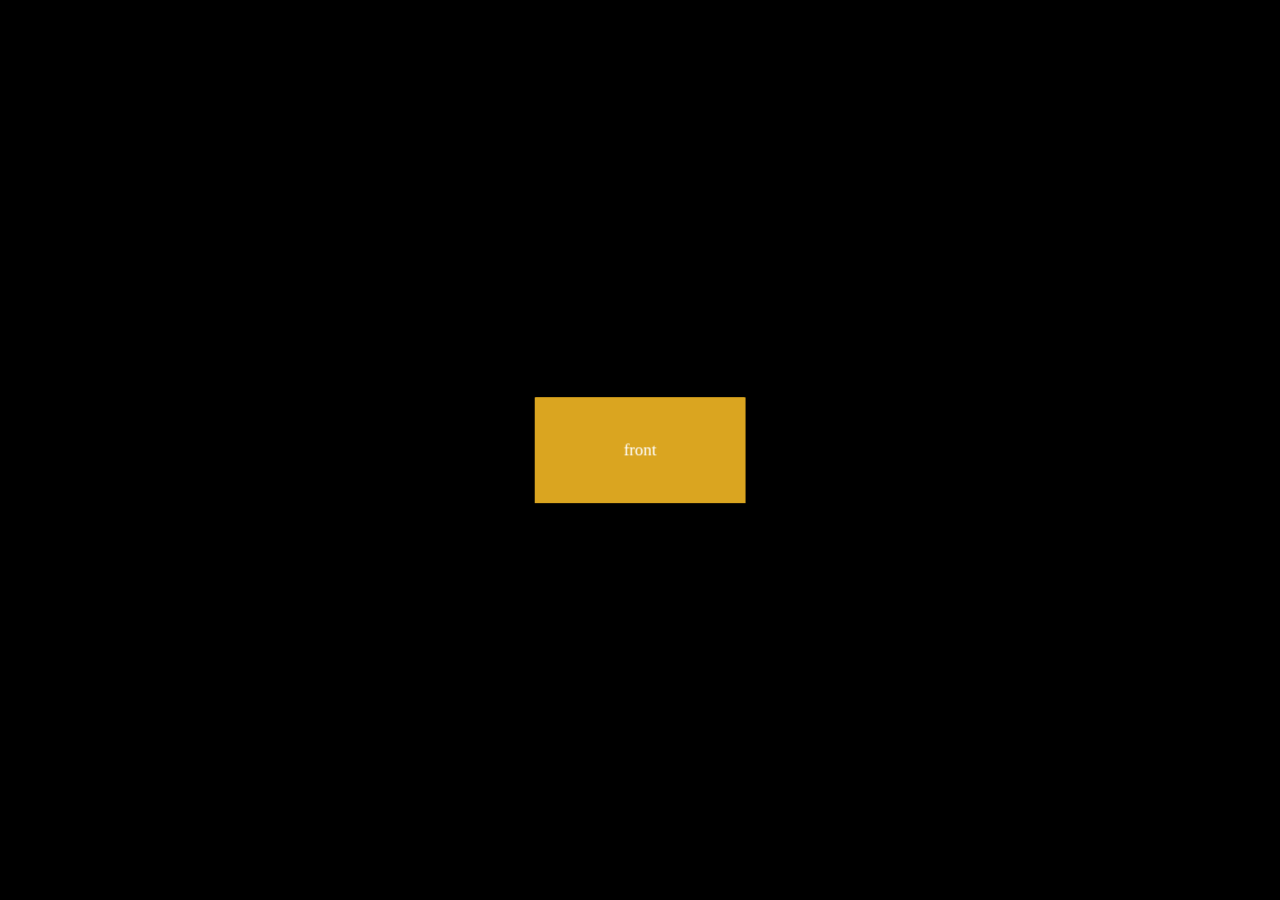
<file: 3D Flip Button/index.html>
<!DOCTYPE html>
<html lang="ko">
<head>
  <meta charset="UTF-8">
  <meta http-equiv="X-UA-Compatible" content="IE=edge">
  <meta name="viewport" content="width=device-width, initial-scale=1.0">
  <title>3D Filp Button</title>
  <link rel="stylesheet" href="style.css">
</head>
<body>
  
  <div class="container">
    <div class="flip-btn">
      <div class="front">front</div>
      <div class="back">back</div>
    </div>
  </div>
  
</body>
</html>
</file>
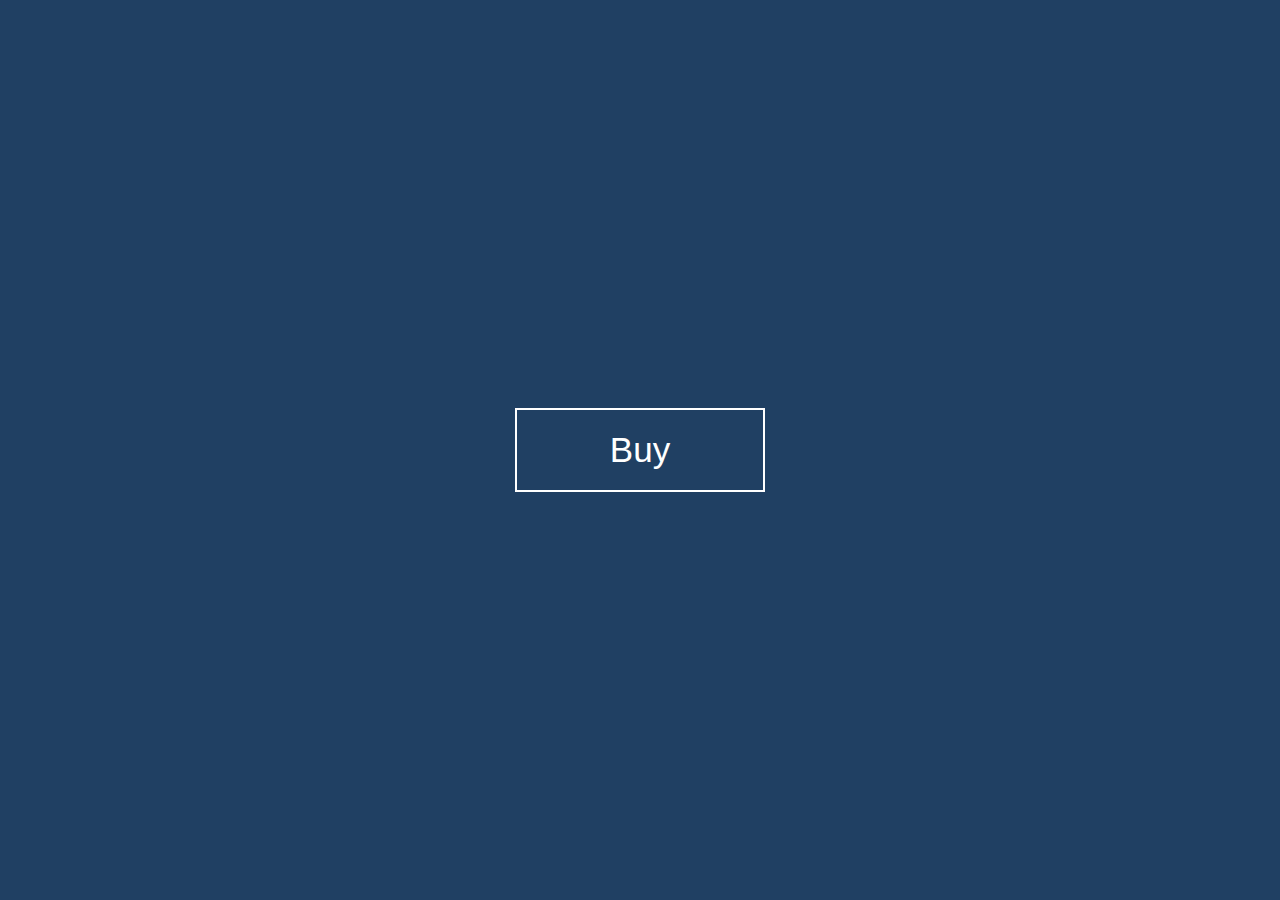
<file: Button Design UI/index.html>
<!DOCTYPE html>
<html lang="ko">
<head>
  <meta charset="UTF-8">
  <meta http-equiv="X-UA-Compatible" content="IE=edge">
  <meta name="viewport" content="width=device-width, initial-scale=1.0">
  <link rel="stylesheet" href="style.css">
  <title>Button Design UI</title>
</head>
<body>
  <button class="btn btn-swap">
    Buy <span>Sold Out</span>
  </button>
</body>
</html>
</file>
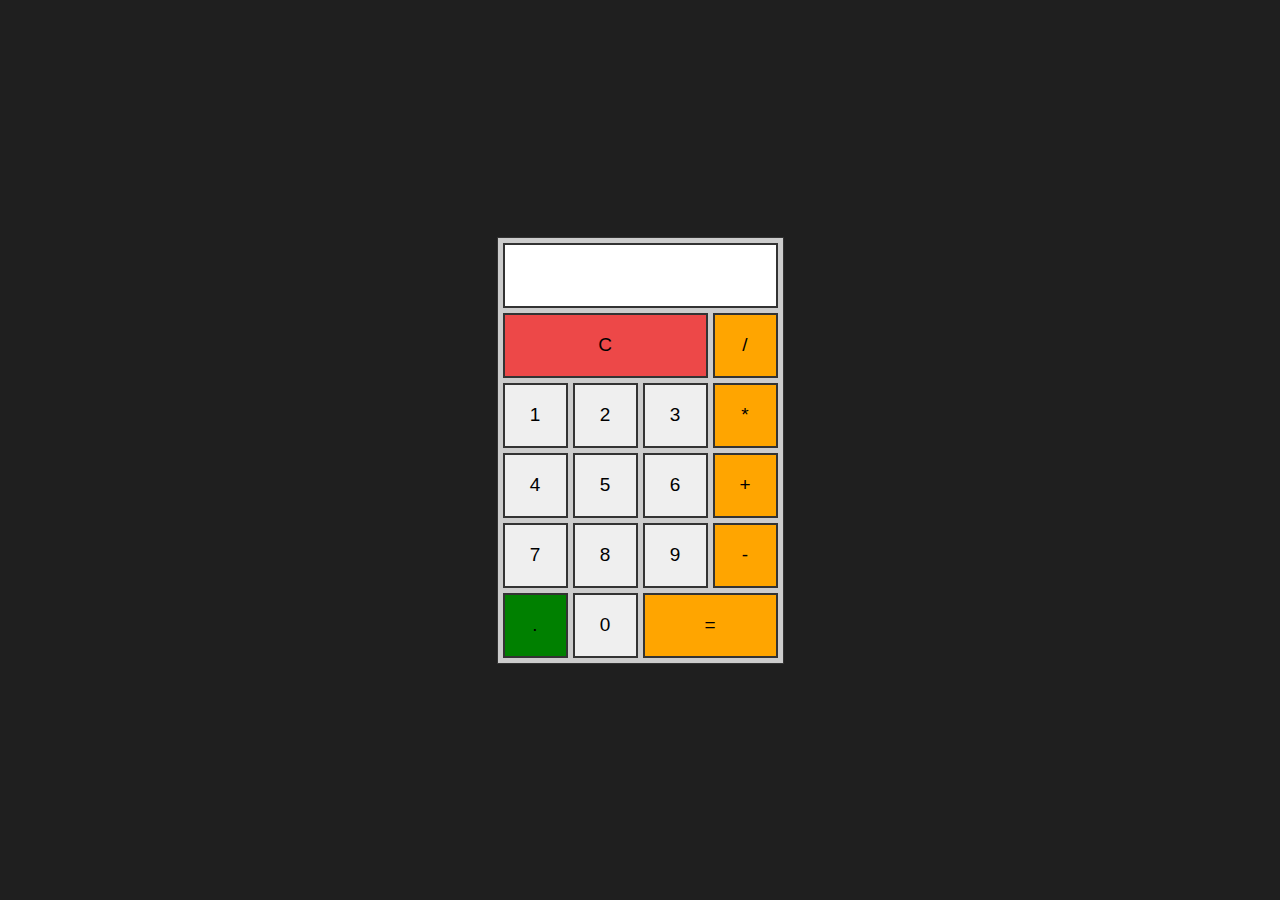
<file: Calculator/index.html>
<!DOCTYPE html>
<html lang="ko">
<head>
  <meta charset="UTF-8">
  <meta http-equiv="X-UA-Compatible" content="IE=edge">
  <meta name="viewport" content="width=device-width, initial-scale=1.0">
  <link rel="stylesheet" href="style.css">
  <title>Calculator</title>
</head>
<body>

  <div class="calculator">
    <form name="forms">
      <input type="text" name="output" readonly/>
      <input type="button" class="clear" value="C" onclick="document.forms.output.value = '' ">
      <input type="button" class="operator" value="/" onclick="document.forms.output.value += '/' ">
      <input type="button" value="1" onclick="document.forms.output.value += '1' ">
      <input type="button" value="2" onclick="document.forms.output.value += '2' ">
      <input type="button" value="3" onclick="document.forms.output.value += '3' ">
      <input type="button" class="operator" value="*" onclick="document.forms.output.value += '*' ">
      <input type="button" value="4" onclick="document.forms.output.value += '4' ">
      <input type="button" value="5" onclick="document.forms.output.value += '5' ">
      <input type="button" value="6" onclick="document.forms.output.value += '6' ">
      <input type="button" class="operator" value="+" onclick="document.forms.output.value += '+' ">
      <input type="button" value="7" onclick="document.forms.output.value += '7' ">
      <input type="button" value="8" onclick="document.forms.output.value += '8' ">
      <input type="button" value="9" onclick="document.forms.output.value += '9' ">
      <input type="button" class="operator" value="-" onclick="document.forms.output.value += '-' ">
      <input type="button" class="dot" value="." onclick="document.forms.output.value += '.' ">
      <input type="button" value="0" onclick="document.forms.output.value += '0' ">
      <input type="button" class="operator result" value="=" onclick="document.forms.output.value=eval(document.forms.output.value)">
    </form>
  </div>

</body>
</html>
</file>
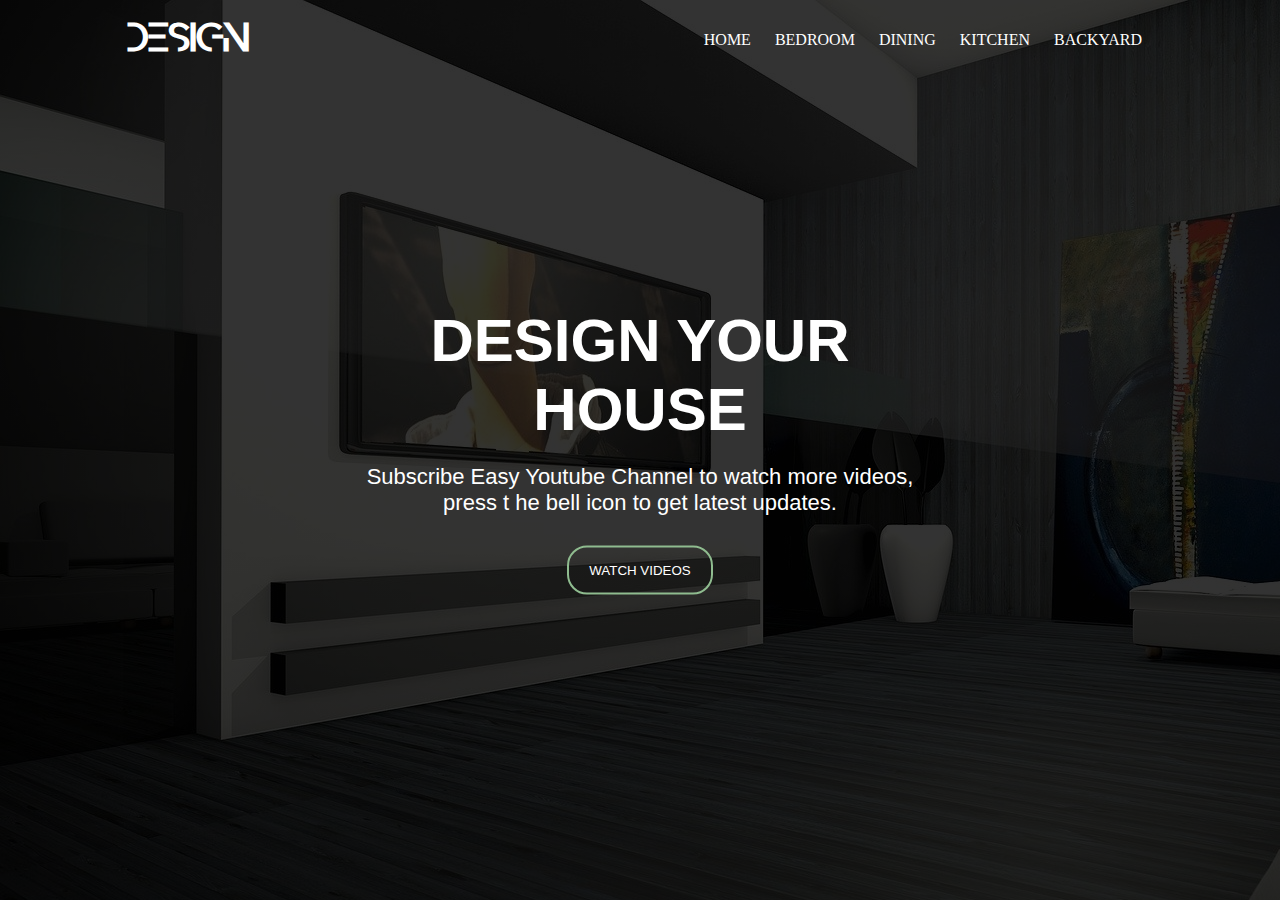
<file: Simple Web Page/index.html>
<!DOCTYPE html>
<html lang="ko">
<head>
  <meta charset="UTF-8">
  <meta http-equiv="X-UA-Compatible" content="IE=edge">
  <meta name="viewport" content="width=device-width, initial-scale=1.0">
  <link rel="stylesheet" href="style.css">
  <title>Document</title>
</head>
<body>
  <div class="container">
    <div class="header">
      
      <h1><a href="#">DESIGN</a></h1>

      <div class="nav">
        <ul>
          <li><a href="#">HOME</a></li>
          <li><a href="#">BEDROOM</a></li>
          <li><a href="#">DINING</a></li>
          <li><a href="#">KITCHEN</a></li>
          <li><a href="#">BACKYARD</a></li>
        </ul>
      </div>

    </div>

    <div class="hero">
      <h2>DESIGN YOUR HOUSE</h2>
      <p>Subscribe Easy Youtube Channel to watch more videos,<br>press t he bell icon to get latest updates.</p>
      <button>WATCH VIDEOS</button>
    </div>

  </div>
</body>
</html>
</file>
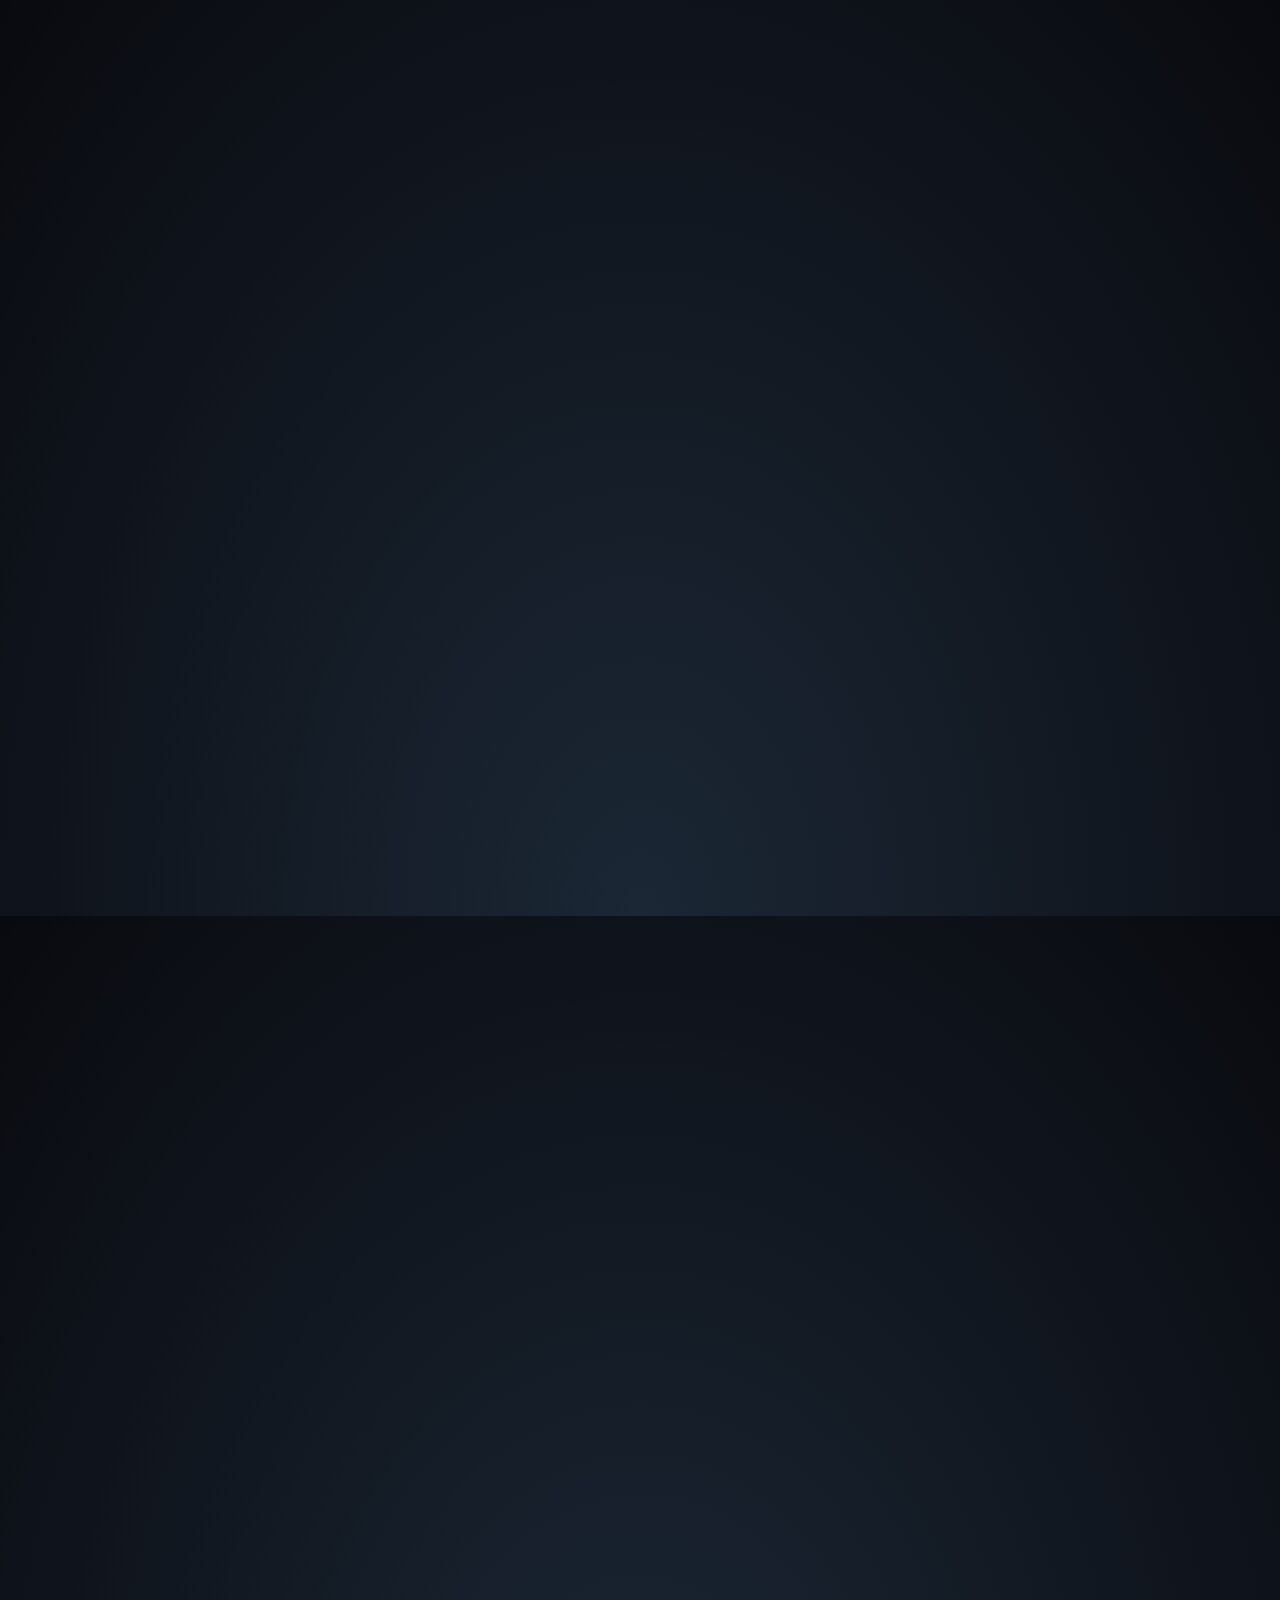
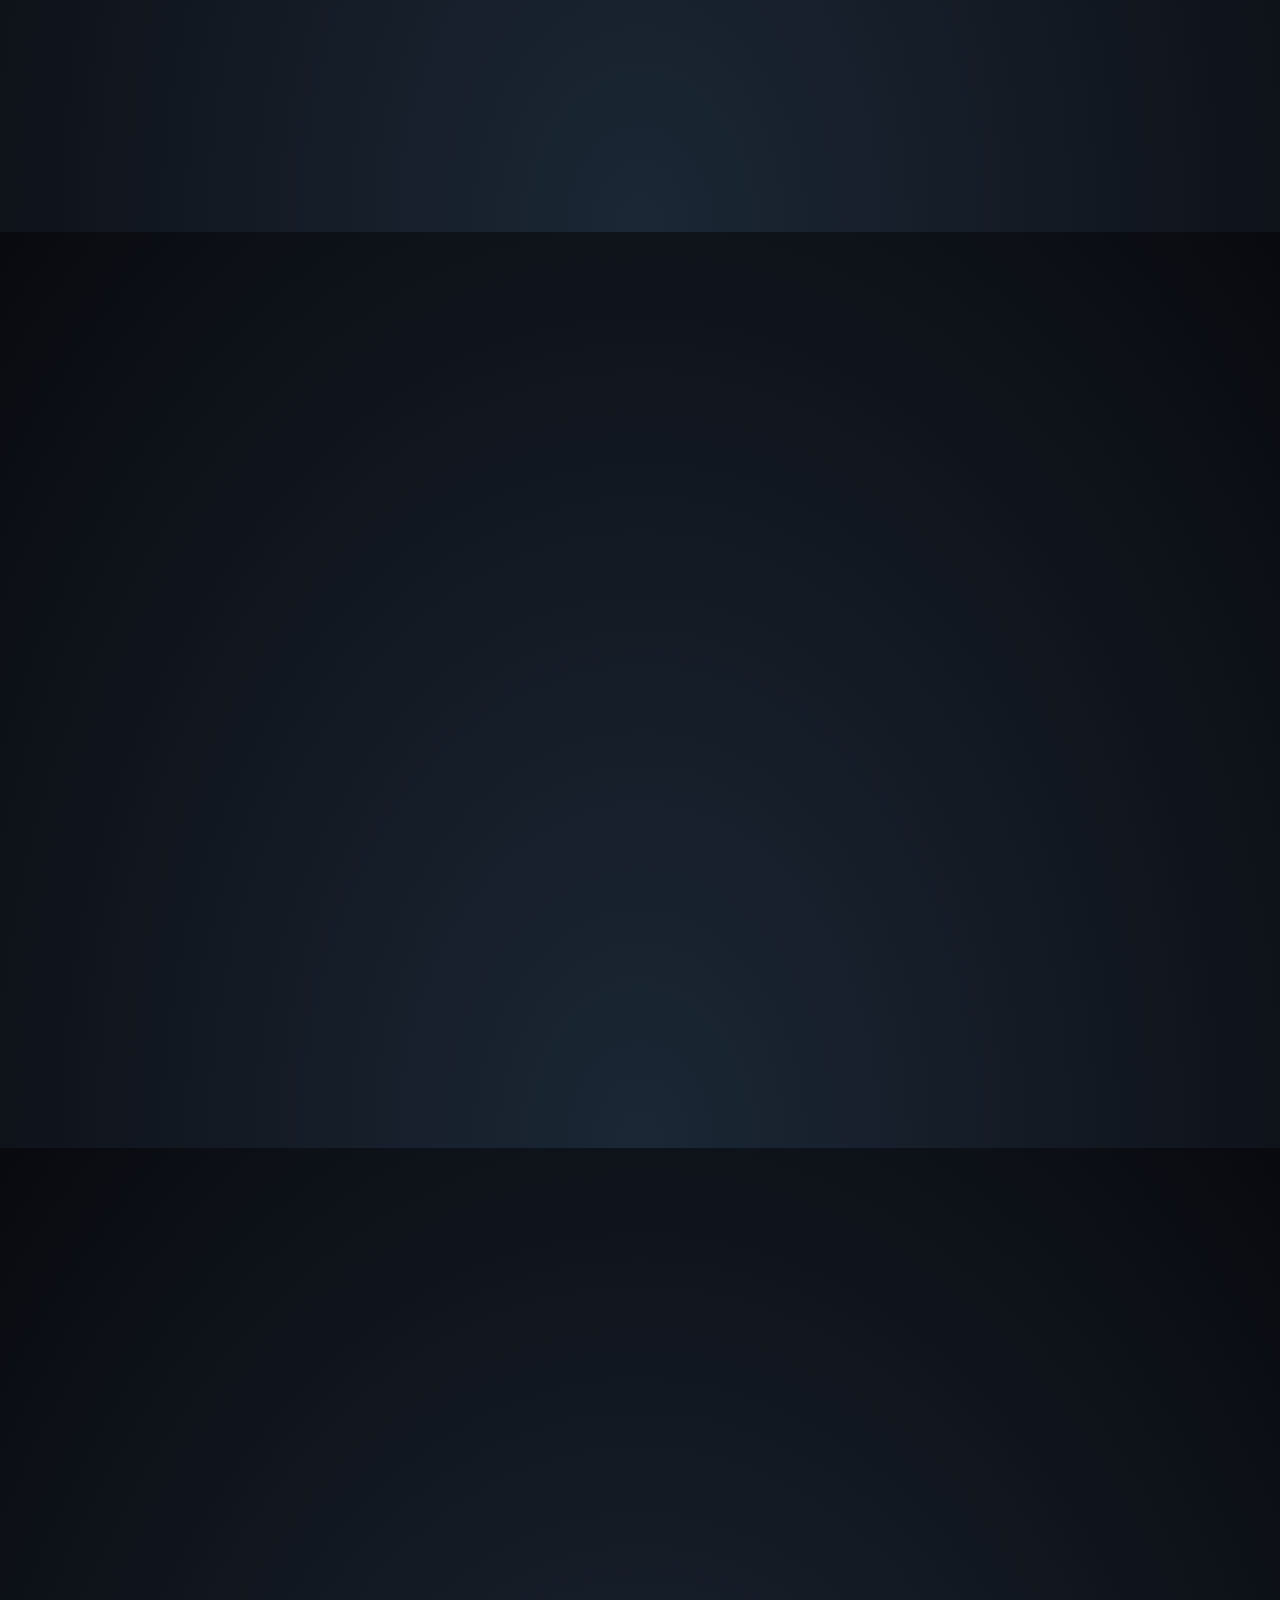
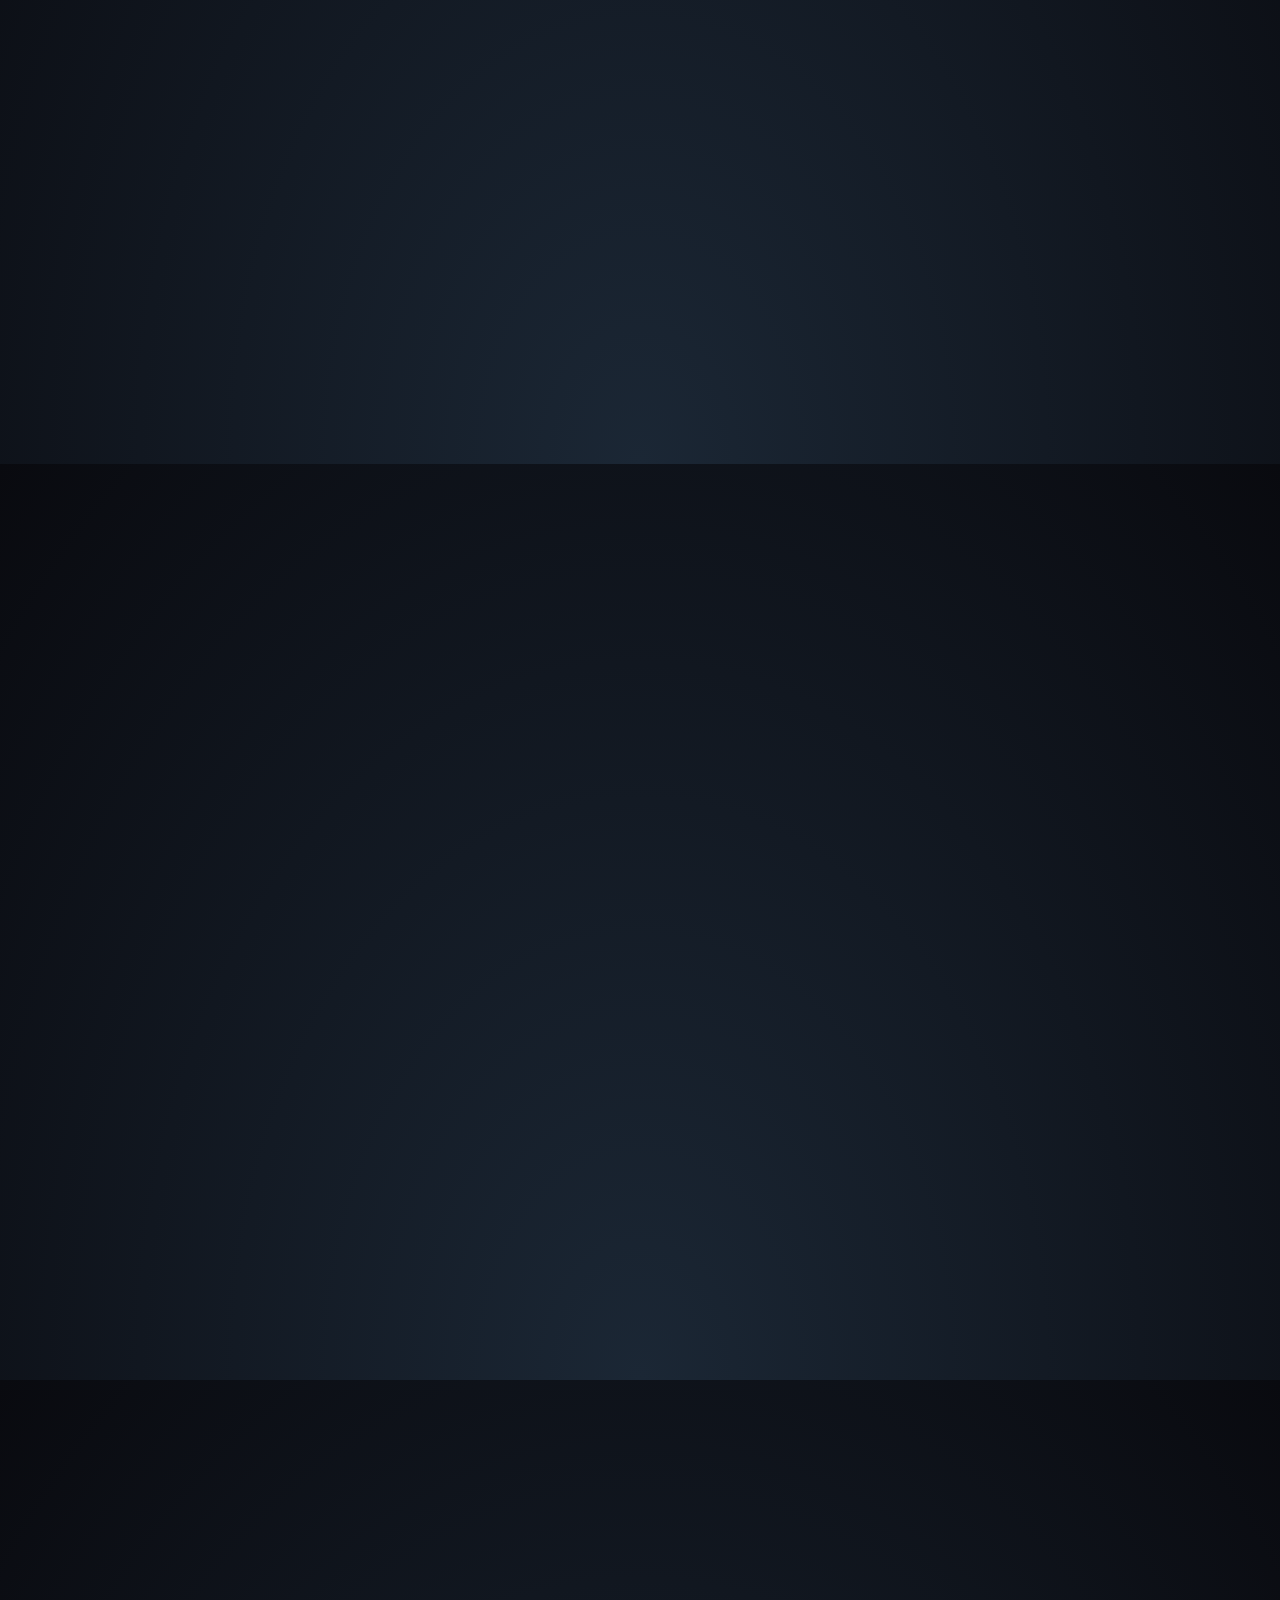
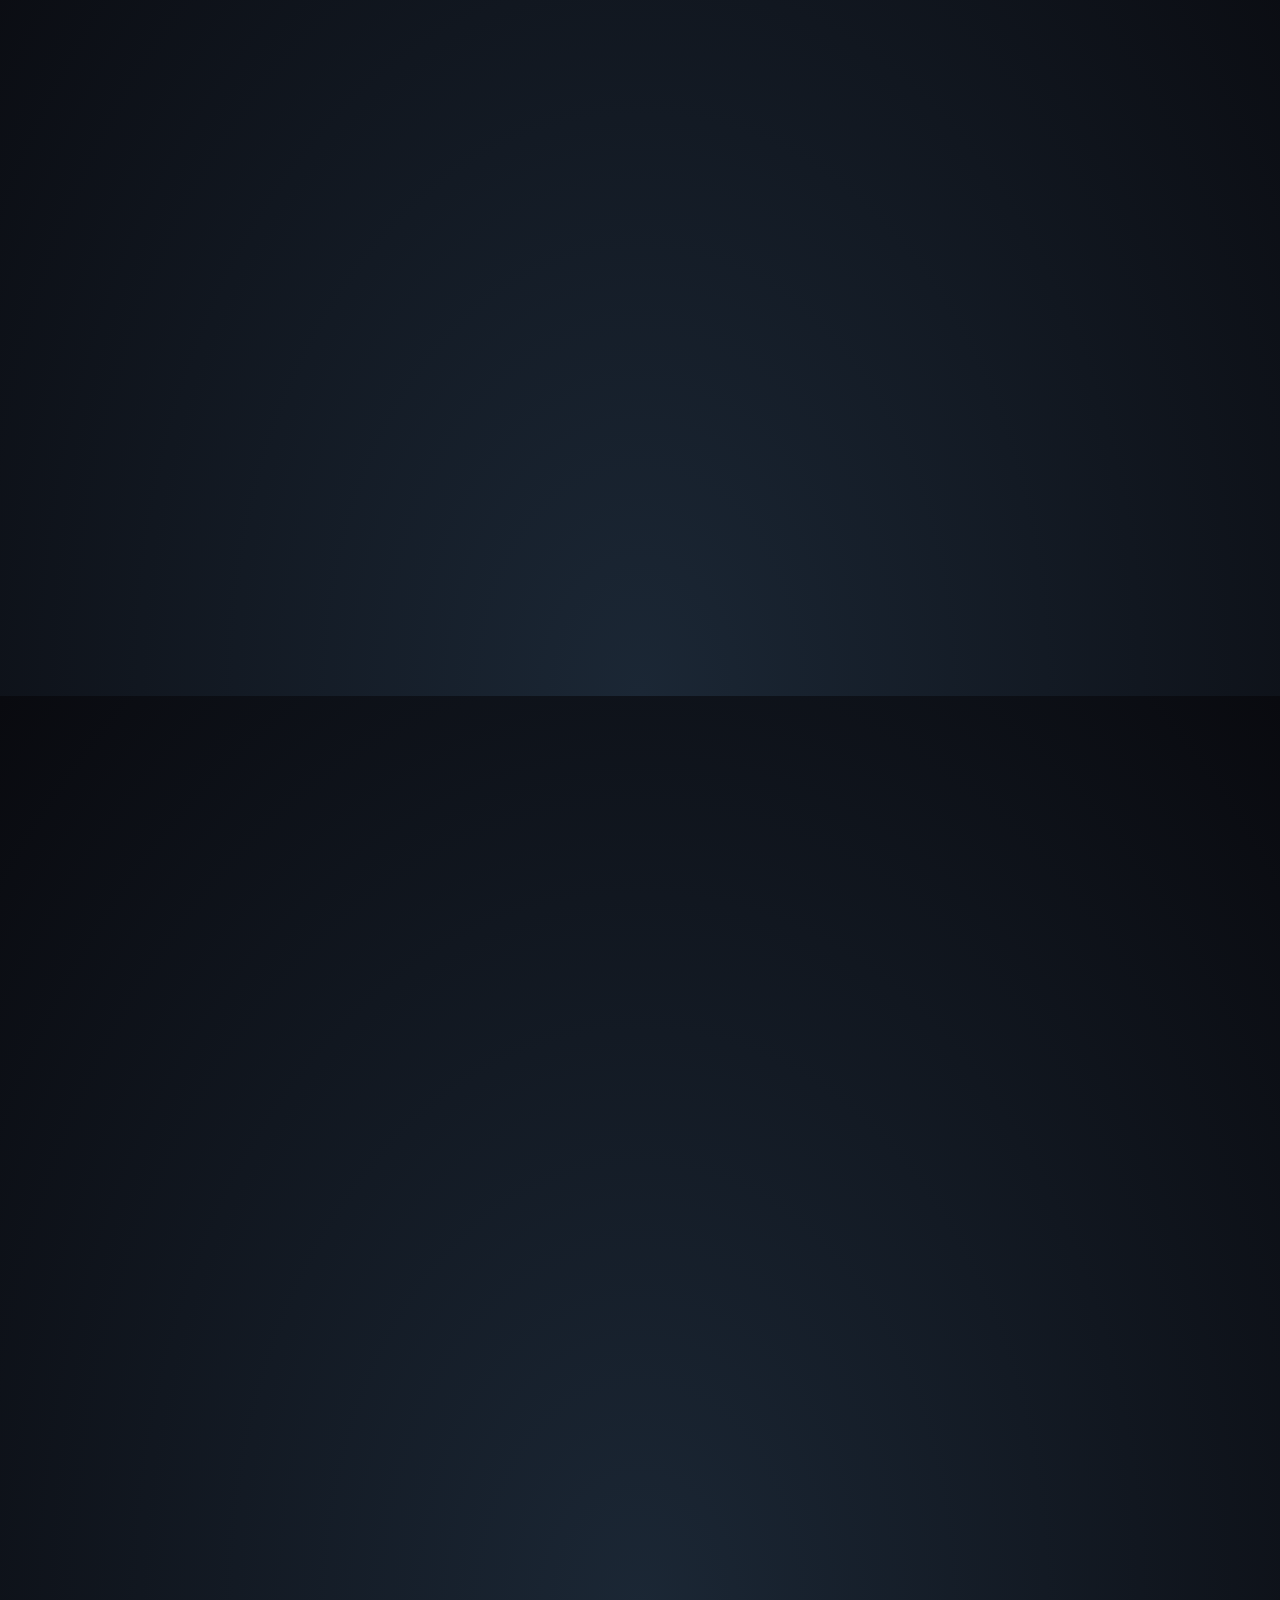
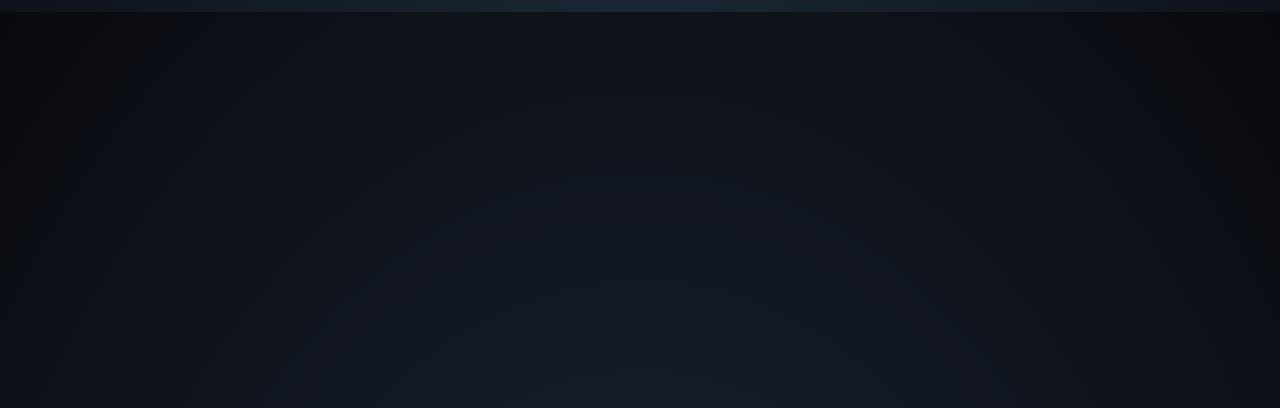
<file: Snow Effect/index.html>
<!DOCTYPE html>
<html lang="ko">
<head>
  <meta charset="UTF-8">
  <meta http-equiv="X-UA-Compatible" content="IE=edge">
  <meta name="viewport" content="width=device-width, initial-scale=1.0">
  <link rel="stylesheet" href="style.css">
  <title>Snow Effect</title>
</head>
<body>
  


  <script src="main.js"></script>  
</body>
</html>
</file>
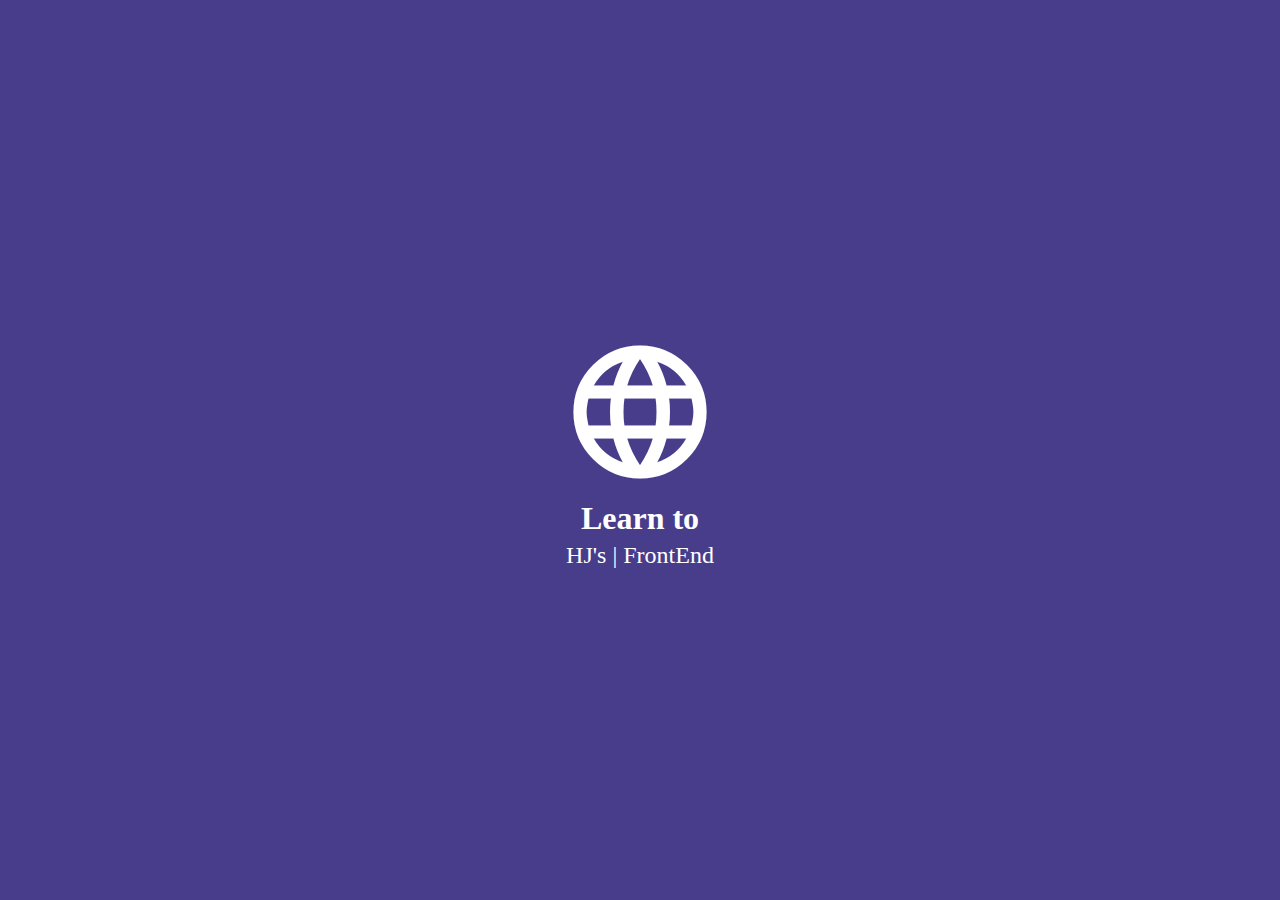
<file: Typing Landing Page/index.html>
<!DOCTYPE html>
<html lang="ko">
<head>
  <meta charset="UTF-8">
  <meta http-equiv="X-UA-Compatible" content="IE=edge">
  <meta name="viewport" content="width=device-width, initial-scale=1.0">
  <title>Typing Landing Page</title>
  <link href="https://fonts.googleapis.com/icon?family=Material+Icons"
  rel="stylesheet">
  <link rel="stylesheet" href="style.css">
</head>
<body>
  <div class="wrap">
    <h1>
    <span class="material-icons">language</span>
    </h1>
    
    <p id="dynamic" class="lg-text">
      
    </p>

    <p class="sm-text">
      HJ's | FrontEnd
    </p>

  </div>

  <script src="main.js"></script>  
</body>
</html>
</file>
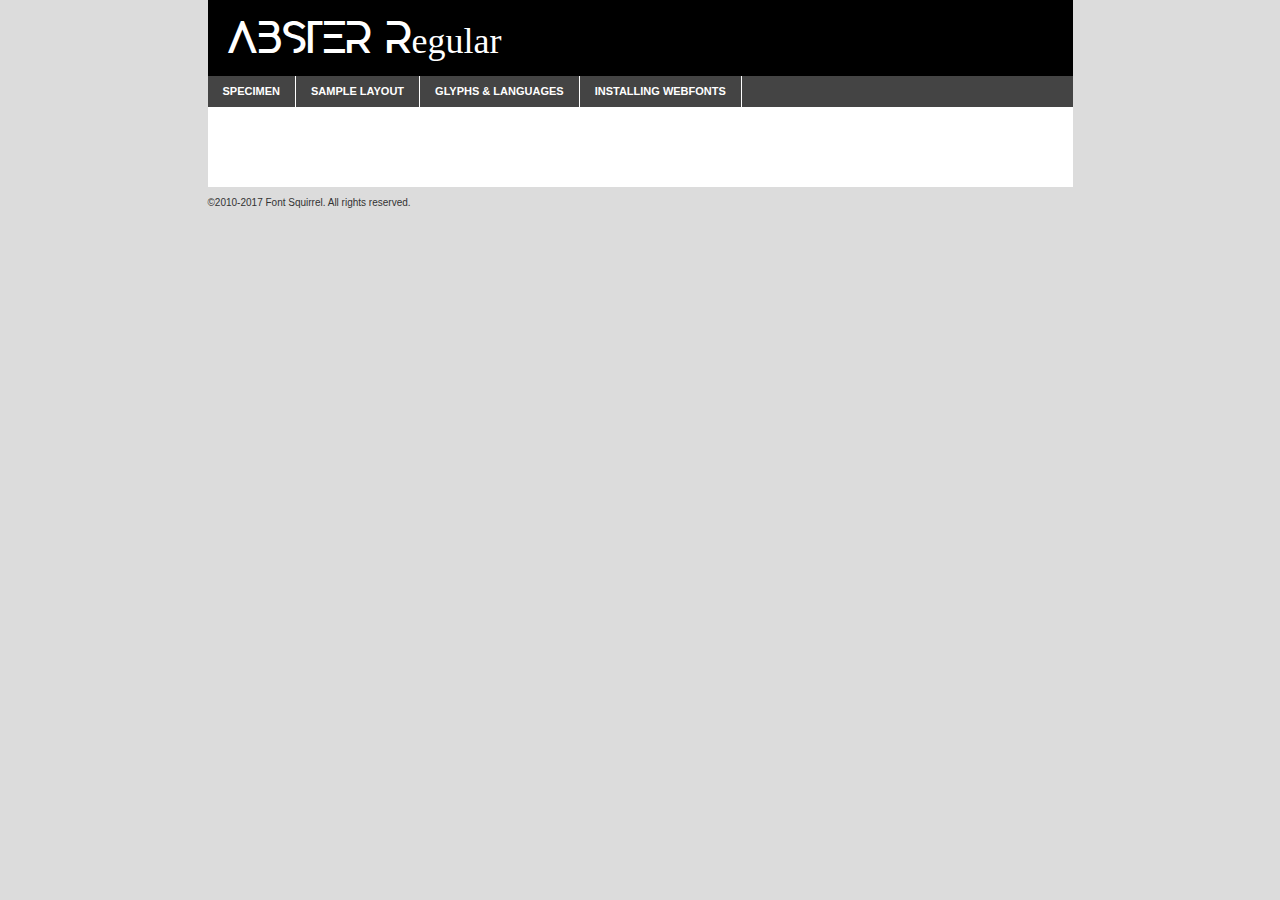
<file: Simple Web Page/font/abster-demo.html>
<!DOCTYPE html PUBLIC "-//W3C//DTD XHTML 1.0 Transitional//EN"
	"http://www.w3.org/TR/xhtml1/DTD/xhtml1-transitional.dtd">

<html xmlns="http://www.w3.org/1999/xhtml" xml:lang="en" lang="en">
<head>
	<meta http-equiv="Content-Type" content="text/html; charset=utf-8" />
	<script src="http://ajax.googleapis.com/ajax/libs/jquery/1.7.2/jquery.min.js" type="text/javascript" charset="utf-8"></script>
	<script type="text/javascript">
	(function($){$.fn.easyTabs=function(option){var param=jQuery.extend({fadeSpeed:"fast",defaultContent:1,activeClass:'active'},option);$(this).each(function(){var thisId="#"+this.id;if(param.defaultContent==''){param.defaultContent=1;}
	if(typeof param.defaultContent=="number")
	{var defaultTab=$(thisId+" .tabs li:eq("+(param.defaultContent-1)+") a").attr('href').substr(1);}else{var defaultTab=param.defaultContent;}
	$(thisId+" .tabs li a").each(function(){var tabToHide=$(this).attr('href').substr(1);$("#"+tabToHide).addClass('easytabs-tab-content');});hideAll();changeContent(defaultTab);function hideAll(){$(thisId+" .easytabs-tab-content").hide();}
	function changeContent(tabId){hideAll();$(thisId+" .tabs li").removeClass(param.activeClass);$(thisId+" .tabs li a[href=#"+tabId+"]").closest('li').addClass(param.activeClass);if(param.fadeSpeed!="none")
	{$(thisId+" #"+tabId).fadeIn(param.fadeSpeed);}else{$(thisId+" #"+tabId).show();}}
	$(thisId+" .tabs li").click(function(){var tabId=$(this).find('a').attr('href').substr(1);changeContent(tabId);return false;});});}})(jQuery);
	</script>
	<link rel="stylesheet" href="specimen_files/specimen_stylesheet.css" type="text/css" charset="utf-8" />
	<link rel="stylesheet" href="stylesheet.css" type="text/css" charset="utf-8" />

	<style type="text/css">
					body{
				font-family: 'absterregular';
							}
		</style>

	<title>ABSTER Regular Specimen</title>
	
	
	<script type="text/javascript" charset="utf-8">
		$(document).ready(function() {
			$('#container').easyTabs({defaultContent:1});
		});
	</script>
</head>

<body>
<div id="container">
	<div id="header">
		ABSTER Regular	</div>
	<ul class="tabs">
		<li><a href="#specimen">Specimen</a></li>
		<li><a href="#layout">Sample Layout</a></li>
				<li><a href="#glyphs">Glyphs &amp; Languages</a></li>
		<li><a href="#installing">Installing Webfonts</a></li>
		
	</ul>
	
	<div id="main_content">

		
			<div id="specimen">
		
				<div class="section">
					<div class="grid12 firstcol">
						<div class="huge">AaBb</div>
					</div>
				</div>
		
				<div class="section">
					<div class="glyph_range">A&#x200B;B&#x200b;C&#x200b;D&#x200b;E&#x200b;F&#x200b;G&#x200b;H&#x200b;I&#x200b;J&#x200b;K&#x200b;L&#x200b;M&#x200b;N&#x200b;O&#x200b;P&#x200b;Q&#x200b;R&#x200b;S&#x200b;T&#x200b;U&#x200b;V&#x200b;W&#x200b;X&#x200b;Y&#x200b;Z&#x200b;a&#x200b;b&#x200b;c&#x200b;d&#x200b;e&#x200b;f&#x200b;g&#x200b;h&#x200b;i&#x200b;j&#x200b;k&#x200b;l&#x200b;m&#x200b;n&#x200b;o&#x200b;p&#x200b;q&#x200b;r&#x200b;s&#x200b;t&#x200b;u&#x200b;v&#x200b;w&#x200b;x&#x200b;y&#x200b;z&#x200b;1&#x200b;2&#x200b;3&#x200b;4&#x200b;5&#x200b;6&#x200b;7&#x200b;8&#x200b;9&#x200b;0&#x200b;&amp;&#x200b;.&#x200b;,&#x200b;?&#x200b;!&#x200b;&#64;&#x200b;(&#x200b;)&#x200b;#&#x200b;$&#x200b;%&#x200b;*&#x200b;+&#x200b;-&#x200b;=&#x200b;:&#x200b;;</div>
				</div>
				<div class="section">
					<div class="grid12 firstcol">
						<table class="sample_table">
							<tr><td>10</td><td class="size10">abcdefghijklmnopqrstuvwxyzABCDEFGHIJKLMNOPQRSTUVWXYZ0123456789abcdefghijklmnopqrstuvwxyzABCDEFGHIJKLMNOPQRSTUVWXYZ0123456789abcdefghijklmnopqrstuvwxyzABCDEFGHIJKLMNOPQRSTUVWXYZ</td></tr>
							<tr><td>11</td><td class="size11">abcdefghijklmnopqrstuvwxyzABCDEFGHIJKLMNOPQRSTUVWXYZ0123456789abcdefghijklmnopqrstuvwxyzABCDEFGHIJKLMNOPQRSTUVWXYZ0123456789abcdefghijklmnopqrstuvwxyzABCDEFGHIJKLMNOPQRSTUVWXYZ</td></tr>
							<tr><td>12</td><td class="size12">abcdefghijklmnopqrstuvwxyzABCDEFGHIJKLMNOPQRSTUVWXYZ0123456789abcdefghijklmnopqrstuvwxyzABCDEFGHIJKLMNOPQRSTUVWXYZ0123456789abcdefghijklmnopqrstuvwxyzABCDEFGHIJKLMNOPQRSTUVWXYZ</td></tr>
							<tr><td>13</td><td class="size13">abcdefghijklmnopqrstuvwxyzABCDEFGHIJKLMNOPQRSTUVWXYZ0123456789abcdefghijklmnopqrstuvwxyzABCDEFGHIJKLMNOPQRSTUVWXYZ0123456789abcdefghijklmnopqrstuvwxyzABCDEFGHIJKLMNOPQRSTUVWXYZ</td></tr>
							<tr><td>14</td><td class="size14">abcdefghijklmnopqrstuvwxyzABCDEFGHIJKLMNOPQRSTUVWXYZ0123456789abcdefghijklmnopqrstuvwxyzABCDEFGHIJKLMNOPQRSTUVWXYZ0123456789abcdefghijklmnopqrstuvwxyzABCDEFGHIJKLMNOPQRSTUVWXYZ</td></tr>
							<tr><td>16</td><td class="size16">abcdefghijklmnopqrstuvwxyzABCDEFGHIJKLMNOPQRSTUVWXYZ0123456789abcdefghijklmnopqrstuvwxyzABCDEFGHIJKLMNOPQRSTUVWXYZ</td></tr>
							<tr><td>18</td><td class="size18">abcdefghijklmnopqrstuvwxyzABCDEFGHIJKLMNOPQRSTUVWXYZ0123456789abcdefghijklmnopqrstuvwxyzABCDEFGHIJKLMNOPQRSTUVWXYZ</td></tr>
							<tr><td>20</td><td class="size20">abcdefghijklmnopqrstuvwxyzABCDEFGHIJKLMNOPQRSTUVWXYZ0123456789abcdefghijklmnopqrstuvwxyzABCDEFGHIJKLMNOPQRSTUVWXYZ</td></tr>
							<tr><td>24</td><td class="size24">abcdefghijklmnopqrstuvwxyzABCDEFGHIJKLMNOPQRSTUVWXYZ0123456789abcdefghijklmnopqrstuvwxyzABCDEFGHIJKLMNOPQRSTUVWXYZ</td></tr>
							<tr><td>30</td><td class="size30">abcdefghijklmnopqrstuvwxyzABCDEFGHIJKLMNOPQRSTUVWXYZ0123456789abcdefghijklmnopqrstuvwxyzABCDEFGHIJKLMNOPQRSTUVWXYZ</td></tr>
							<tr><td>36</td><td class="size36">abcdefghijklmnopqrstuvwxyzABCDEFGHIJKLMNOPQRSTUVWXYZ0123456789abcdefghijklmnopqrstuvwxyzABCDEFGHIJKLMNOPQRSTUVWXYZ</td></tr>
							<tr><td>48</td><td class="size48">abcdefghijklmnopqrstuvwxyzABCDEFGHIJKLMNOPQRSTUVWXYZ0123456789abcdefghijklmnopqrstuvwxyzABCDEFGHIJKLMNOPQRSTUVWXYZ</td></tr>
							<tr><td>60</td><td class="size60">abcdefghijklmnopqrstuvwxyzABCDEFGHIJKLMNOPQRSTUVWXYZ0123456789abcdefghijklmnopqrstuvwxyzABCDEFGHIJKLMNOPQRSTUVWXYZ</td></tr>
							<tr><td>72</td><td class="size72">abcdefghijklmnopqrstuvwxyzABCDEFGHIJKLMNOPQRSTUVWXYZ0123456789abcdefghijklmnopqrstuvwxyzABCDEFGHIJKLMNOPQRSTUVWXYZ</td></tr>
							<tr><td>90</td><td class="size90">abcdefghijklmnopqrstuvwxyzABCDEFGHIJKLMNOPQRSTUVWXYZ0123456789abcdefghijklmnopqrstuvwxyzABCDEFGHIJKLMNOPQRSTUVWXYZ</td></tr>
						</table>
				
					</div>
			
				</div>
		
		
		
								<div class="section" id="bodycomparison">


										<div id="xheight">
				<div class="fontbody">&#x25FC;&#x25FC;&#x25FC;&#x25FC;&#x25FC;&#x25FC;&#x25FC;&#x25FC;&#x25FC;&#x25FC;&#x25FC;&#x25FC;&#x25FC;&#x25FC;&#x25FC;&#x25FC;&#x25FC;&#x25FC;&#x25FC;&#x25FC;&#x25FC;&#x25FC;&#x25FC;&#x25FC;&#x25FC;&#x25FC;&#x25FC;&#x25FC;&#x25FC;&#x25FC;&#x25FC;&#x25FC;&#x25FC;&#x25FC;&#x25FC;&#x25FC;&#x25FC;&#x25FC;&#x25FC;&#x25FC;&#x25FC;&#x25FC;&#x25FC;&#x25FC;&#x25FC;&#x25FC;&#x25FC;&#x25FC;&#x25FC;&#x25FC;&#x25FC;&#x25FC;&#x25FC;&#x25FC;&#x25FC;&#x25FC;&#x25FC;&#x25FC;&#x25FC;&#x25FC;&#x25FC;&#x25FC;&#x25FC;&#x25FC;&#x25FC;&#x25FC;&#x25FC;&#x25FC;&#x25FC;&#x25FC;&#x25FC;&#x25FC;&#x25FC;&#x25FC;&#x25FC;&#x25FC;&#x25FC;&#x25FC;&#x25FC;&#x25FC;&#x25FC;&#x25FC;&#x25FC;&#x25FC;&#x25FC;&#x25FC;&#x25FC;&#x25FC;&#x25FC;&#x25FC;&#x25FC;&#x25FC;&#x25FC;&#x25FC;&#x25FC;&#x25FC;&#x25FC;&#x25FC;&#x25FC;body</div><div class="arialbody">body</div><div class="verdanabody">body</div><div class="georgiabody">body</div></div>
										<div class="fontbody" style="z-index:1">
											body<span>ABSTER Regular</span>
										</div>
										<div class="arialbody" style="z-index:1">
											body<span>Arial</span>
										</div>
										<div class="verdanabody" style="z-index:1">
											body<span>Verdana</span>
										</div>
										<div class="georgiabody" style="z-index:1">
											body<span>Georgia</span>
										</div>



								</div>
		
		
				<div class="section psample psample_row1" id="">
					
					<div class="grid2 firstcol">
						<p class="size10"><span>10.</span>Aenean lacinia bibendum nulla sed consectetur. Fusce dapibus, tellus ac cursus commodo, tortor mauris condimentum nibh, ut fermentum massa justo sit amet risus. Nullam id dolor id nibh ultricies vehicula ut id elit. Cum sociis natoque penatibus et magnis dis parturient montes, nascetur ridiculus mus. Nulla vitae elit libero, a pharetra augue.</p>
			
					</div>
					<div class="grid3">
						<p class="size11"><span>11.</span>Aenean lacinia bibendum nulla sed consectetur. Fusce dapibus, tellus ac cursus commodo, tortor mauris condimentum nibh, ut fermentum massa justo sit amet risus. Nullam id dolor id nibh ultricies vehicula ut id elit. Cum sociis natoque penatibus et magnis dis parturient montes, nascetur ridiculus mus. Nulla vitae elit libero, a pharetra augue.</p>
			
					</div>
					<div class="grid3">
						<p class="size12"><span>12.</span>Aenean lacinia bibendum nulla sed consectetur. Fusce dapibus, tellus ac cursus commodo, tortor mauris condimentum nibh, ut fermentum massa justo sit amet risus. Nullam id dolor id nibh ultricies vehicula ut id elit. Cum sociis natoque penatibus et magnis dis parturient montes, nascetur ridiculus mus. Nulla vitae elit libero, a pharetra augue.</p>
			
					</div>
					<div class="grid4">
						<p class="size13"><span>13.</span>Aenean lacinia bibendum nulla sed consectetur. Fusce dapibus, tellus ac cursus commodo, tortor mauris condimentum nibh, ut fermentum massa justo sit amet risus. Nullam id dolor id nibh ultricies vehicula ut id elit. Cum sociis natoque penatibus et magnis dis parturient montes, nascetur ridiculus mus. Nulla vitae elit libero, a pharetra augue.</p>
			
					</div>
					<div class="white_blend"></div>
					
				</div>
				<div class="section psample psample_row2" id="">
					<div class="grid3 firstcol">
						<p class="size14"><span>14.</span>Aenean lacinia bibendum nulla sed consectetur. Fusce dapibus, tellus ac cursus commodo, tortor mauris condimentum nibh, ut fermentum massa justo sit amet risus. Nullam id dolor id nibh ultricies vehicula ut id elit. Cum sociis natoque penatibus et magnis dis parturient montes, nascetur ridiculus mus. Nulla vitae elit libero, a pharetra augue.</p>
			
					</div>
					<div class="grid4">
						<p class="size16"><span>16.</span>Aenean lacinia bibendum nulla sed consectetur. Fusce dapibus, tellus ac cursus commodo, tortor mauris condimentum nibh, ut fermentum massa justo sit amet risus. Nullam id dolor id nibh ultricies vehicula ut id elit. Cum sociis natoque penatibus et magnis dis parturient montes, nascetur ridiculus mus. Nulla vitae elit libero, a pharetra augue.</p>
			
					</div>
					<div class="grid5">
						<p class="size18"><span>18.</span>Aenean lacinia bibendum nulla sed consectetur. Fusce dapibus, tellus ac cursus commodo, tortor mauris condimentum nibh, ut fermentum massa justo sit amet risus. Nullam id dolor id nibh ultricies vehicula ut id elit. Cum sociis natoque penatibus et magnis dis parturient montes, nascetur ridiculus mus. Nulla vitae elit libero, a pharetra augue.</p>
			
					</div>

					<div class="white_blend"></div>

				</div>
				
				<div class="section psample psample_row3" id="">
					<div class="grid5 firstcol">
						<p class="size20"><span>20.</span>Aenean lacinia bibendum nulla sed consectetur. Fusce dapibus, tellus ac cursus commodo, tortor mauris condimentum nibh, ut fermentum massa justo sit amet risus. Nullam id dolor id nibh ultricies vehicula ut id elit. Cum sociis natoque penatibus et magnis dis parturient montes, nascetur ridiculus mus. Nulla vitae elit libero, a pharetra augue.</p>
					</div>
					<div class="grid7">
						<p class="size24"><span>24.</span>Aenean lacinia bibendum nulla sed consectetur. Fusce dapibus, tellus ac cursus commodo, tortor mauris condimentum nibh, ut fermentum massa justo sit amet risus. Nullam id dolor id nibh ultricies vehicula ut id elit. Cum sociis natoque penatibus et magnis dis parturient montes, nascetur ridiculus mus. Nulla vitae elit libero, a pharetra augue.</p>
					</div>
					
					<div class="white_blend"></div>
					
				</div>
				
				<div class="section psample psample_row4" id="">
					<div class="grid12 firstcol">
						<p class="size30"><span>30.</span>Aenean lacinia bibendum nulla sed consectetur. Fusce dapibus, tellus ac cursus commodo, tortor mauris condimentum nibh, ut fermentum massa justo sit amet risus. Nullam id dolor id nibh ultricies vehicula ut id elit. Cum sociis natoque penatibus et magnis dis parturient montes, nascetur ridiculus mus. Nulla vitae elit libero, a pharetra augue.</p>
					</div>
					<div class="white_blend"></div>
					
				</div>
				
				
				
				<div class="section psample psample_row1 fullreverse">
					<div class="grid2 firstcol">
						<p class="size10"><span>10.</span>Aenean lacinia bibendum nulla sed consectetur. Fusce dapibus, tellus ac cursus commodo, tortor mauris condimentum nibh, ut fermentum massa justo sit amet risus. Nullam id dolor id nibh ultricies vehicula ut id elit. Cum sociis natoque penatibus et magnis dis parturient montes, nascetur ridiculus mus. Nulla vitae elit libero, a pharetra augue.</p>
			
					</div>
					<div class="grid3">
						<p class="size11"><span>11.</span>Aenean lacinia bibendum nulla sed consectetur. Fusce dapibus, tellus ac cursus commodo, tortor mauris condimentum nibh, ut fermentum massa justo sit amet risus. Nullam id dolor id nibh ultricies vehicula ut id elit. Cum sociis natoque penatibus et magnis dis parturient montes, nascetur ridiculus mus. Nulla vitae elit libero, a pharetra augue.</p>
			
					</div>
					<div class="grid3">
						<p class="size12"><span>12.</span>Aenean lacinia bibendum nulla sed consectetur. Fusce dapibus, tellus ac cursus commodo, tortor mauris condimentum nibh, ut fermentum massa justo sit amet risus. Nullam id dolor id nibh ultricies vehicula ut id elit. Cum sociis natoque penatibus et magnis dis parturient montes, nascetur ridiculus mus. Nulla vitae elit libero, a pharetra augue.</p>
			
					</div>
					<div class="grid4">
						<p class="size13"><span>13.</span>Aenean lacinia bibendum nulla sed consectetur. Fusce dapibus, tellus ac cursus commodo, tortor mauris condimentum nibh, ut fermentum massa justo sit amet risus. Nullam id dolor id nibh ultricies vehicula ut id elit. Cum sociis natoque penatibus et magnis dis parturient montes, nascetur ridiculus mus. Nulla vitae elit libero, a pharetra augue.</p>
			
					</div>
					<div class="black_blend"></div>
					
				</div>
				
				<div class="section psample psample_row2 fullreverse">
					<div class="grid3 firstcol">
						<p class="size14"><span>14.</span>Aenean lacinia bibendum nulla sed consectetur. Fusce dapibus, tellus ac cursus commodo, tortor mauris condimentum nibh, ut fermentum massa justo sit amet risus. Nullam id dolor id nibh ultricies vehicula ut id elit. Cum sociis natoque penatibus et magnis dis parturient montes, nascetur ridiculus mus. Nulla vitae elit libero, a pharetra augue.</p>
			
					</div>
					<div class="grid4">
						<p class="size16"><span>16.</span>Aenean lacinia bibendum nulla sed consectetur. Fusce dapibus, tellus ac cursus commodo, tortor mauris condimentum nibh, ut fermentum massa justo sit amet risus. Nullam id dolor id nibh ultricies vehicula ut id elit. Cum sociis natoque penatibus et magnis dis parturient montes, nascetur ridiculus mus. Nulla vitae elit libero, a pharetra augue.</p>
			
					</div>
					<div class="grid5">
						<p class="size18"><span>18.</span>Aenean lacinia bibendum nulla sed consectetur. Fusce dapibus, tellus ac cursus commodo, tortor mauris condimentum nibh, ut fermentum massa justo sit amet risus. Nullam id dolor id nibh ultricies vehicula ut id elit. Cum sociis natoque penatibus et magnis dis parturient montes, nascetur ridiculus mus. Nulla vitae elit libero, a pharetra augue.</p>
			
					</div>
					<div class="black_blend"></div>

				</div>
				
				<div class="section psample fullreverse psample_row3" id="">
					<div class="grid5 firstcol">
						<p class="size20"><span>20.</span>Aenean lacinia bibendum nulla sed consectetur. Fusce dapibus, tellus ac cursus commodo, tortor mauris condimentum nibh, ut fermentum massa justo sit amet risus. Nullam id dolor id nibh ultricies vehicula ut id elit. Cum sociis natoque penatibus et magnis dis parturient montes, nascetur ridiculus mus. Nulla vitae elit libero, a pharetra augue.</p>
					</div>
					<div class="grid7">
						<p class="size24"><span>24.</span>Aenean lacinia bibendum nulla sed consectetur. Fusce dapibus, tellus ac cursus commodo, tortor mauris condimentum nibh, ut fermentum massa justo sit amet risus. Nullam id dolor id nibh ultricies vehicula ut id elit. Cum sociis natoque penatibus et magnis dis parturient montes, nascetur ridiculus mus. Nulla vitae elit libero, a pharetra augue.</p>
					</div>
					
					<div class="black_blend"></div>
					
				</div>
				
				<div class="section psample fullreverse psample_row4" id="" style="border-bottom: 20px #000 solid;">
					<div class="grid12 firstcol">
						<p class="size30"><span>30.</span>Aenean lacinia bibendum nulla sed consectetur. Fusce dapibus, tellus ac cursus commodo, tortor mauris condimentum nibh, ut fermentum massa justo sit amet risus. Nullam id dolor id nibh ultricies vehicula ut id elit. Cum sociis natoque penatibus et magnis dis parturient montes, nascetur ridiculus mus. Nulla vitae elit libero, a pharetra augue.</p>
					</div>
					<div class="black_blend"></div>
					
				</div>
				
				
				
				
			</div>
			
			<div id="layout">
				
				<div class="section">
					
					<div class="grid12 firstcol">
						<h1>Lorem Ipsum Dolor</h1>
						<h2>Etiam porta sem malesuada magna mollis euismod</h2>
						
						<p class="byline">By <a href="#link">Aenean Lacinia</a></p>
					</div>
				</div>
				<div class="section">
					<div class="grid8 firstcol">
						<p class="large">Donec sed odio dui. Morbi leo risus, porta ac consectetur ac, vestibulum at eros. Fusce dapibus, tellus ac cursus commodo, tortor mauris condimentum nibh, ut fermentum massa justo sit amet risus. </p>

						
						<h3>Pellentesque ornare sem</h3>

						<p>Maecenas sed diam eget risus varius blandit sit amet non magna. Maecenas faucibus mollis interdum. Donec ullamcorper nulla non metus auctor fringilla. Nullam id dolor id nibh ultricies vehicula ut id elit. Nullam id dolor id nibh ultricies vehicula ut id elit. </p>

						<p>Aenean eu leo quam. Pellentesque ornare sem lacinia quam venenatis vestibulum. Lorem ipsum dolor sit amet, consectetur adipiscing elit. Cum sociis natoque penatibus et magnis dis parturient montes, nascetur ridiculus mus. </p>

						<p>Nulla vitae elit libero, a pharetra augue. Praesent commodo cursus magna, vel scelerisque nisl consectetur et. Aenean lacinia bibendum nulla sed consectetur. </p>

						<p>Nullam quis risus eget urna mollis ornare vel eu leo. Nullam quis risus eget urna mollis ornare vel eu leo. Maecenas sed diam eget risus varius blandit sit amet non magna. Donec ullamcorper nulla non metus auctor fringilla. </p>

						<h3>Cras mattis consectetur</h3>

						<p>Aenean eu leo quam. Pellentesque ornare sem lacinia quam venenatis vestibulum. Aenean lacinia bibendum nulla sed consectetur. Integer posuere erat a ante venenatis dapibus posuere velit aliquet. Cras mattis consectetur purus sit amet fermentum. </p>

						<p>Nullam id dolor id nibh ultricies vehicula ut id elit. Nullam quis risus eget urna mollis ornare vel eu leo. Cras mattis consectetur purus sit amet fermentum.</p>
					</div>
					
					<div class="grid4 sidebar">
						
						<div class="box reverse">
							<p class="last">Nullam quis risus eget urna mollis ornare vel eu leo. Donec ullamcorper nulla non metus auctor fringilla. Cras mattis consectetur purus sit amet fermentum. Sed posuere consectetur est at lobortis. Lorem ipsum dolor sit amet, consectetur adipiscing elit. </p>
						</div>
						
						<p class="caption">Maecenas sed diam eget risus varius.</p>

						<p>Vestibulum id ligula porta felis euismod semper. Integer posuere erat a ante venenatis dapibus posuere velit aliquet. Vestibulum id ligula porta felis euismod semper. Sed posuere consectetur est at lobortis. Maecenas sed diam eget risus varius blandit sit amet non magna. Fusce dapibus, tellus ac cursus commodo, tortor mauris condimentum nibh, ut fermentum massa justo sit amet risus. </p>

					

						<p>Duis mollis, est non commodo luctus, nisi erat porttitor ligula, eget lacinia odio sem nec elit. Aenean lacinia bibendum nulla sed consectetur. Vivamus sagittis lacus vel augue laoreet rutrum faucibus dolor auctor. Aenean lacinia bibendum nulla sed consectetur. Nullam quis risus eget urna mollis ornare vel eu leo. </p>

						<p>Praesent commodo cursus magna, vel scelerisque nisl consectetur et. Donec ullamcorper nulla non metus auctor fringilla. Maecenas faucibus mollis interdum. Fusce dapibus, tellus ac cursus commodo, tortor mauris condimentum nibh, ut fermentum massa justo sit amet risus. </p>

					</div>
				</div>
				
			</div>


			



		<div id="glyphs">
			<div class="section">
				<div class="grid12 firstcol">
			
				<h1>Language Support</h1>
				<p>The subset of ABSTER Regular in this kit supports the following languages:<br />
			
									</p>
				<h1>Glyph Chart</h1>
				<p>The subset of ABSTER Regular in this kit includes all the glyphs listed below. Unicode entities are included above each glyph to help you insert individual characters into your layout.</p>
				<div id="glyph_chart">
			
																														 <div><p>&amp;#13;</p>&#13;</div>
																				 <div><p>&amp;#32;</p>&#32;</div>
																				 <div><p>&amp;#65;</p>&#65;</div>
																				 <div><p>&amp;#66;</p>&#66;</div>
																				 <div><p>&amp;#67;</p>&#67;</div>
																				 <div><p>&amp;#68;</p>&#68;</div>
																				 <div><p>&amp;#69;</p>&#69;</div>
																				 <div><p>&amp;#70;</p>&#70;</div>
																				 <div><p>&amp;#71;</p>&#71;</div>
																				 <div><p>&amp;#72;</p>&#72;</div>
																				 <div><p>&amp;#73;</p>&#73;</div>
																				 <div><p>&amp;#74;</p>&#74;</div>
																				 <div><p>&amp;#75;</p>&#75;</div>
																				 <div><p>&amp;#76;</p>&#76;</div>
																				 <div><p>&amp;#77;</p>&#77;</div>
																				 <div><p>&amp;#78;</p>&#78;</div>
																				 <div><p>&amp;#79;</p>&#79;</div>
																				 <div><p>&amp;#80;</p>&#80;</div>
																				 <div><p>&amp;#81;</p>&#81;</div>
																				 <div><p>&amp;#82;</p>&#82;</div>
																				 <div><p>&amp;#83;</p>&#83;</div>
																				 <div><p>&amp;#84;</p>&#84;</div>
																				 <div><p>&amp;#85;</p>&#85;</div>
																				 <div><p>&amp;#86;</p>&#86;</div>
																				 <div><p>&amp;#87;</p>&#87;</div>
																				 <div><p>&amp;#88;</p>&#88;</div>
																				 <div><p>&amp;#89;</p>&#89;</div>
																				 <div><p>&amp;#90;</p>&#90;</div>
																				 <div><p>&amp;#160;</p>&#160;</div>
																				 <div><p>&amp;#8192;</p>&#8192;</div>
																				 <div><p>&amp;#8193;</p>&#8193;</div>
																				 <div><p>&amp;#8194;</p>&#8194;</div>
																				 <div><p>&amp;#8195;</p>&#8195;</div>
																				 <div><p>&amp;#8196;</p>&#8196;</div>
																				 <div><p>&amp;#8197;</p>&#8197;</div>
																				 <div><p>&amp;#8198;</p>&#8198;</div>
																				 <div><p>&amp;#8199;</p>&#8199;</div>
																				 <div><p>&amp;#8200;</p>&#8200;</div>
																				 <div><p>&amp;#8201;</p>&#8201;</div>
																				 <div><p>&amp;#8202;</p>&#8202;</div>
																				 <div><p>&amp;#8239;</p>&#8239;</div>
																				 <div><p>&amp;#8287;</p>&#8287;</div>
																				 <div><p>&amp;#9724;</p>&#9724;</div>
																																						</div>	
				</div>
		
		
			</div>
		</div>
		
		
		<div id="specs">
			
		</div>
	
		<div id="installing">
			<div class="section">
				<div class="grid7 firstcol">
					<h1>Installing Webfonts</h1>
					
					<p>Webfonts are supported by all major browser platforms but not all in the same way. There are currently four different font formats that must be included in order to target all browsers. This includes TTF, WOFF, EOT and SVG.</p>
					
					<h2>1. Upload your webfonts</h2>
					<p>You must upload your webfont kit to your website. They should be in or near the same directory as your CSS files.</p>
					
					<h2>2. Include the webfont stylesheet</h2>
					<p>A special CSS @font-face declaration helps the various browsers select the appropriate font it needs without causing you a bunch of headaches. Learn more about this syntax by reading the <a href="https://www.fontspring.com/blog/further-hardening-of-the-bulletproof-syntax">Fontspring blog post</a> about it. The code for it is as follows:</p>


<code>
@font-face{ 
	font-family: 'MyWebFont';
	src: url('WebFont.eot');
	src: url('WebFont.eot?#iefix') format('embedded-opentype'),
	     url('WebFont.woff') format('woff'),
	     url('WebFont.ttf') format('truetype'),
	     url('WebFont.svg#webfont') format('svg');
}
</code>

	<p>We've already gone ahead and generated the code for you. All you have to do is link to the stylesheet in your HTML, like this:</p>
	<code>&lt;link rel=&quot;stylesheet&quot; href=&quot;stylesheet.css&quot; type=&quot;text/css&quot; charset=&quot;utf-8&quot; /&gt;</code>

					<h2>3. Modify your own stylesheet</h2>
					<p>To take advantage of your new fonts, you must tell your stylesheet to use them. Look at the original @font-face declaration above and find the property called "font-family." The name linked there will be what you use to reference the font. Prepend that webfont name to the font stack in the "font-family" property, inside the selector you want to change. For example:</p>
<code>p { font-family: 'WebFont', Arial, sans-serif; }</code>

<h2>4. Test</h2>
<p>Getting webfonts to work cross-browser <em>can</em> be tricky. Use the information in the sidebar to help you if you find that fonts aren't loading in a particular browser.</p>
				</div>
				
				<div class="grid5 sidebar">
					<div class="box">
						<h2>Troubleshooting<br />Font-Face Problems</h2>
						<p>Having trouble getting your webfonts to load in your new website? Here are some tips to sort out what might be the problem.</p>

						<h3>Fonts not showing in any browser</h3>

						<p>This sounds like you need to work on the plumbing. You either did not upload the fonts to the correct directory, or you did not link the fonts properly in the CSS. If you've confirmed that all this is correct and you still have a problem, take a look at your .htaccess file and see if requests are getting intercepted.</p>

						<h3>Fonts not loading in iPhone or iPad</h3>

						<p>The most common problem here is that you are serving the fonts from an IIS server. IIS refuses to serve files that have unknown MIME types. If that is the case, you must set the MIME type for SVG to "image/svg+xml" in the server settings. Follow these instructions from Microsoft if you need help.</p>

						<h3>Fonts not loading in Firefox</h3>

						<p>The primary reason for this failure? You are still using a version Firefox older than 3.5. So upgrade already! If that isn't it, then you are very likely serving fonts from a different domain. Firefox requires that all font assets be served from the same domain. Lastly it is possible that you need to add WOFF to your list of MIME types (if you are serving via IIS.)</p>

						<h3>Fonts not loading in IE</h3>

						<p>Are you looking at Internet Explorer on an actual Windows machine or are you cheating by using a service like Adobe BrowserLab? Many of these screenshot services do not render @font-face for IE. Best to test it on a real machine.</p>

						<h3>Fonts not loading in IE9</h3>

						<p>IE9, like Firefox, requires that fonts be served from the same domain as the website. Make sure that is the case.</p>
					</div>
				</div>
			</div>
			
		</div>
	
	</div>
	<div id="footer">
		<p>&copy;2010-2017 Font Squirrel. All rights reserved.</p>
	</div>
</div>
</body>
</html>
</file>
<file: 3D Flip Button/style.css>
* {
  padding: 0;
  margin: 0;
  box-sizing: border-box;
}

body {
  background-color: black;
}

.container {
  position: absolute;
  left: 50%;
  top: 50%;
  transform: translate(-50%, -50%);
  perspective: 1000px;
}

.flip-btn {
  width: 200px;
  height: 100px;
  color: white;
  text-align: center;
  line-height: 100px;
  transform-style: preserve-3d;
  transition: .5s;
  cursor: pointer;
}

.flip-btn:hover {
  transform: rotateX(-90deg);
}

.front {
  background-color: goldenrod;
  height: 100px;
  transform: translateZ(50px);
}

.back {
  background-color: darkgoldenrod;
  height: 100px;
  transform: rotateX(90deg) translateZ(150px);
}
</file>
<file: Button Design UI/style.css>
* {
  padding: 0;
  margin: 0;
  box-sizing: border-box;
}

body {
  background-color: #204063;
  display: flex;
  justify-content: center;
  align-items: center;
  height: 100vh;
}

.btn {
  background: none;
  border: 2px solid white;
  font-size: 35px;
  color: white;
  padding: 20px 40px;
  width: 250px;
  cursor: pointer;
  position: relative;
}

.btn-swap span {
  position: absolute;
  top: 0;
  left: 0;
  padding: 20px 40px;
  width: 100%;
  opacity: 0;
  transition: opacity .7s;
}

.btn-swap:hover span {
  opacity: 1;
}

.btn-swap::before {
  content: "";
  width: 0%;
  height: 100%;
  position: absolute;
  left: 0;
  top: 0;
  background-color: #ed4848;
  transition: width .7s;
}

.btn-swap:hover::before {
  width: 100%;
}
</file>
<file: Calculator/style.css>
* {
  padding: 0;
  margin: 0;
  box-sizing: border-box;
}

body {
  background-color: #1f1f1f;
  display: flex;
  justify-content: center;
  align-items: center;
  height: 100vh;
}

.calculator {
  width: 287px;
  border: 1px solid #333;
  background-color: #ccc;
  padding: 5px;
}

.calculator form {
  display: grid;
  grid-template-columns: repeat(4, 65px);
  grid-auto-rows: 65px;
  grid-gap: 5px;
}

.calculator form input {
  border: 2px solid #333;
  cursor: pointer;
  font-size: 19px;
}

.calculator form input:hover {
  box-shadow: 1px 1px 2px #333;
}

.clear {
  background-color: #ed4848;
}

.operator {
  background-color: orange;
}

.dot {
  background-color: green;
}

input[type="text"] {
  grid-column: span 4;
  text-align: right;
  padding: 0px 10px;
}

.clear {
  grid-column: span 3;
}

.result {
  grid-column: span 2;
}
</file>
<file: Simple Web Page/style.css>
@font-face {
  font-family: abster;
  src: url(font/abster-webfont.woff) format('woff');
}

* {
  margin: 0;
  padding: 0;
  box-sizing: border-box;
}

.container {
  width: 100%;
  height: 100vh;
  background: linear-gradient(rgba(0,0,0,0.8),rgba(0,0,0,0.8)),url(images/room.jpg)
}

.container .header {
  width: 80%;
  height: 80px;
  margin: 0 auto;
  display: flex;
  justify-content: space-between;
  align-items: center;
}

.container .header h1 a {
  text-decoration: none;
  color: white;
  font-family: abster;
}

.container .nav ul li {
  display: inline-block;
  margin: 0 10px;
}

.container .nav ul li a{
  text-decoration: none;
  color: white;
  transition: .5s;
}

.container .nav ul li a:hover {
  color: #1fdfdf;
}

.container .hero {
  position: absolute;
  left: 50%;
  top: 50%;
  transform: translate(-50%, -50%);
  color: white;
  text-align: center;
  font-family: Verdana, Geneva, Tahoma, sans-serif;
}

.container .hero h2 {
  font-size: 60px;
  margin-bottom: 20px;
}

.container .hero p {
  font-size: 22px;
}

.container .hero button {
  background: none;
  border: 2px solid darkseagreen;
  color: white;
  padding: 15px 20px;
  border-radius: 20px;
  margin-top: 30px;
  outline: none;
  cursor: pointer;
  transition: all .4s;
}

.container .hero button:hover {
  background-color: darkslategray;
}
</file>
<file: Snow Effect/style.css>
body {
  height: 100vh;
  background: radial-gradient(ellipse at bottom, #1b2735 0%, #090a0f 100%);
  overflow: hidden;
}

.snow {
  width: 10px;
  height: 10px;
  opacity: 0;
  background: white;
  border-radius: 50%;
  animation: snow 10s linear infinite;
}

.snow:nth-of-type(2n) {
  width: 7px;
  height: 7px;
  animation-duration: 7s;
  /* animation-delay: 1s; */
}

.snow:nth-of-type(2n+1) {
  animation-duration: 8s;
  animation-delay: 1s;
}

.snow:nth-of-type(9n) {
  animation-duration: 9s;
  animation-delay: 2s;
}

@keyframes snow {
  0% {
    opacity: 0;
    transform: translateY(0)
  }
  20% {
    opacity: 1;
    transform: translate(-15px, 20vh);
  }
  40% {
    opacity: 1;
    transform: translate(15px, 40vh);
  }
  60% {
    opacity: 1;
    transform: translate(-15px, 60vh);
  }
  80% {
    opacity: 1;
    transform: translate(15px, 80vh);
  }
  100% {
    opacity: 1;
    transform: translateY(100vh);
  }
}
</file>
<file: Typing Landing Page/style.css>
* {
  padding: 0;
  margin: 0;
  box-sizing: border-box;
}

body {
  background-color: darkslateblue;
}

.wrap {
  position: absolute;
  top: 50%;
  left: 50%;
  transform: translate(-50%, -50%);
  color: white;
  text-align: center;
}

.material-icons {
  font-size: 10rem;
}

.lg-text {
  font-size: 2rem;
  font-weight: bold;
  margin-bottom: 5px;
}

.sm-text {
  font-size: 1.5rem;
}

#dynamic {
  position: relative;
  display: inline-block;
}

#dynamic::after {
  content: "";
  display: block;
  position: absolute;
  top: 0;
  right: -10px;
  width: 4px;
  height: 100%;
  background-color: white;
}

#dynamic.active::after {
  display: none;
}
</file>
<file: Simple Web Page/font/stylesheet.css>
/*! Generated by Font Squirrel (https://www.fontsquirrel.com) on November 20, 2020 */



@font-face {
    font-family: 'absterregular';
    src: url('abster-webfont.woff2') format('woff2'),
         url('abster-webfont.woff') format('woff');
    font-weight: normal;
    font-style: normal;

}
</file>
<file: Simple Web Page/font/specimen_files/specimen_stylesheet.css>
@import url('grid_12-825-55-15.css');

/*  
	CSS Reset by Eric Meyer - Released under Public Domain
    http://meyerweb.com/eric/tools/css/reset/
*/
html, body, div, span, applet, object, iframe,
h1, h2, h3, h4, h5, h6, p, blockquote, pre,
a, abbr, acronym, address, big, cite, code,
del, dfn, em, font, img, ins, kbd, q, s, samp,
small, strike, strong, sub, sup, tt, var,
b, u, i, center, dl, dt, dd, ol, ul, li,
fieldset, form, label, legend, table, 
caption, tbody, tfoot, thead, tr, th, td 
                  {margin: 0;padding: 0;border: 0;outline: 0;
                  font-size: 100%;vertical-align: baseline;
                  background: transparent;}
body              {line-height: 1;}
ol, ul            {list-style: none;}
blockquote, q     {quotes: none;}
blockquote:before, blockquote:after,
q:before, q:after {content: '';	content: none;}
:focus            {outline: 0;}
ins               {text-decoration: none;}
del               {text-decoration: line-through;}
table             {border-collapse: collapse;border-spacing: 0;}




body {
	color: #000;
	background-color: #dcdcdc;
}

a {
	text-decoration: none;
	color: #1883ba;
}

h1{
	font-size: 32px;
	font-weight: normal;
	font-style: normal;
	margin-bottom: 18px;
}

h2{
	font-size: 18px;
}

#container {
	width: 865px;
	margin: 0px auto;
}


#header {
	padding: 20px;
	font-size: 36px;
	background-color: #000;
	color: #fff;
}

#header span {
	color: #666;
}
#main_content {
	background-color: #fff;
	padding: 60px 20px 20px;
}


#footer p {
	margin: 0;
	padding-top: 10px;
	padding-bottom: 50px;
	color: #333;
	font: 10px Arial, sans-serif;
}

.tabs {
	width: 100%;
	height: 31px;
	background-color: #444;
}
.tabs li {
	float:  left;
	margin: 0;
	overflow: hidden;
	background-color: #444;
}
.tabs li a {
	display: block;
	color: #fff;
	text-decoration: none;
	font: bold 11px/11px 'Arial';
	text-transform: uppercase;
	padding: 10px 15px;
	border-right: 1px solid #fff;
}

.tabs li a:hover {
		background-color: #00b3ff;

}

.tabs li.active a {
	color:  #000;
	background-color: #fff;
}



div.huge {
	
	font-size: 300px;
	line-height: 1em;
	padding: 0;
	letter-spacing: -.02em;
	overflow: hidden;
}
div.glyph_range {
	font-size: 72px;
	line-height: 1.1em;
}

.size10{ font-size: 10px; }
.size11{ font-size: 11px; }
.size12{ font-size: 12px; }
.size13{ font-size: 13px; }
.size14{ font-size: 14px; }
.size16{ font-size: 16px; }
.size18{ font-size: 18px; }
.size20{ font-size: 20px; }
.size24{ font-size: 24px; }
.size30{ font-size: 30px; }
.size36{ font-size: 36px; }
.size48{ font-size: 48px; }
.size60{ font-size: 60px; }
.size72{ font-size: 72px; }
.size90{ font-size: 90px; }


.psample_row1 {	height: 120px;}
.psample_row1 {	height: 120px;}
.psample_row2 {	height: 160px;}
.psample_row3 {	height: 160px;}
.psample_row4 {	height: 160px;}

.psample {
	overflow: hidden;
	position: relative;
}
.psample p {
	line-height: 1.3em;
	display: block;
	overflow: hidden;
	margin: 0;
}

.psample span {
	margin-right: .5em;
}

.white_blend {
	width: 100%;
	height: 61px;
	background-image: url([data-uri]);
	position: absolute;
	bottom: 0;
}
.black_blend {
	width: 100%;
	height: 61px;
	background-image: url([data-uri]);
	position: absolute;
	bottom: 0;
}
.fullreverse {
	background:  #000 !important;
	color:  #fff !important;
	margin-left: -20px;
	padding-left: 20px;
	margin-right: -20px;
	padding-right: 20px;
	padding: 20px;
	margin-bottom:0;
}


.sample_table td {
	padding-top: 3px;
	padding-bottom:5px;
	padding-left: 5px;
	vertical-align: middle;
	line-height: 1.2em;
}

.sample_table td:first-child {
	background-color: #eee;
	text-align: right;
	padding-right: 5px;
	padding-left: 0;
	padding: 5px;
	font: 11px/12px "Courier New", Courier, mono;
}

code {
	white-space: pre;
	background-color: #eee;
	display: block;
	padding: 10px;
	margin-bottom: 18px;
	overflow: auto;
}


.bottom,.last 	{margin-bottom:0 !important; padding-bottom:0 !important;}

.box  { 
  padding: 18px; 
  margin-bottom: 18px; 
  background: #eee; 
}

.reverse,.reversed { background:  #000 !important;color:  #fff !important; border: none !important;}

#bodycomparison {
	position: relative;
	overflow: hidden;
	font-size: 72px;
	height: 90px;
	white-space: nowrap;
}

#bodycomparison div{
	font-size: 72px;
	line-height: 90px;
	display: inline;
	margin: 0 15px 0 0;
	padding: 0;
}

#bodycomparison div span{
	font: 10px Arial;
	position: absolute;
	left: 0;
}
#xheight {
	float: none;
	position: absolute;
	color: #d9f3ff;
	font-size: 72px;
	line-height: 90px;
}

.fontbody {
 position: relative;
}
.arialbody{
	font-family: Arial;
	position: relative;
}
.verdanabody{
	font-family: Verdana;
	position: relative;
}
.georgiabody{
	font-family: Georgia;
	position: relative;
}

/* @group Layout page
 */

#layout h1 {
	font-size: 36px;
	line-height: 42px;
	font-weight: normal;
	font-style: normal;
}

#layout h2 {
	font-size: 24px;
	line-height: 23px;
	font-weight: normal;
	font-style: normal;
}

#layout h3 {
	font-size: 22px;
	line-height: 1.4em;
	margin-top: 1em;
	font-weight: normal;
	font-style: normal;
}


#layout p.byline {
	font-size: 12px;
	margin-top: 18px;
	line-height: 12px;
	margin-bottom: 0;
}
#layout p {
	font-size: 14px;
	line-height: 21px;
	margin-bottom: .5em;
}

#layout p.large{
	font-size: 18px;
	line-height: 26px;
}

#layout .sidebar p{
	font-size: 12px;
	line-height: 1.4em;
}

#layout p.caption {
	font-size: 10px;
	margin-top: -16px;
	margin-bottom: 18px;
}

/* @end */

/* @group Glyphs */

#glyph_chart div{
	background-color: #d9f3ff;
	color: black;
	float: left;
	font-size: 36px;
	height: 1.2em;
	line-height: 1.2em;
	margin-bottom: 1px;
	margin-right: 1px;
	text-align: center;
	width: 1.2em;
	position: relative;
	padding: .6em .2em .2em;
}

#glyph_chart div p {
	position: absolute;
	left: 0;
	top: 0;
	display: block;
	text-align: center;
	font: bold 9px Arial, sans-serif;
	background-color: #3a768f;
	width: 100%;
	color: #fff;
	padding: 2px 0;
}


#glyphs h1 {
	font-family: Arial, sans-serif;
}
/* @end */

/* @group Installing */

#installing {
	font: 13px Arial, sans-serif;
}

#installing p,
#glyphs p{
	line-height: 1.2em;
	margin-bottom: 18px;
	font: 13px Arial, sans-serif;
}



#installing h3{
	font-size: 15px;
	margin-top: 18px;
}

/* @end */

#rendering h1 {
	font-family: Arial, sans-serif;
}
.render_table td {
	font: 11px "Courier New", Courier, mono;
	vertical-align: middle;
}
</file>
